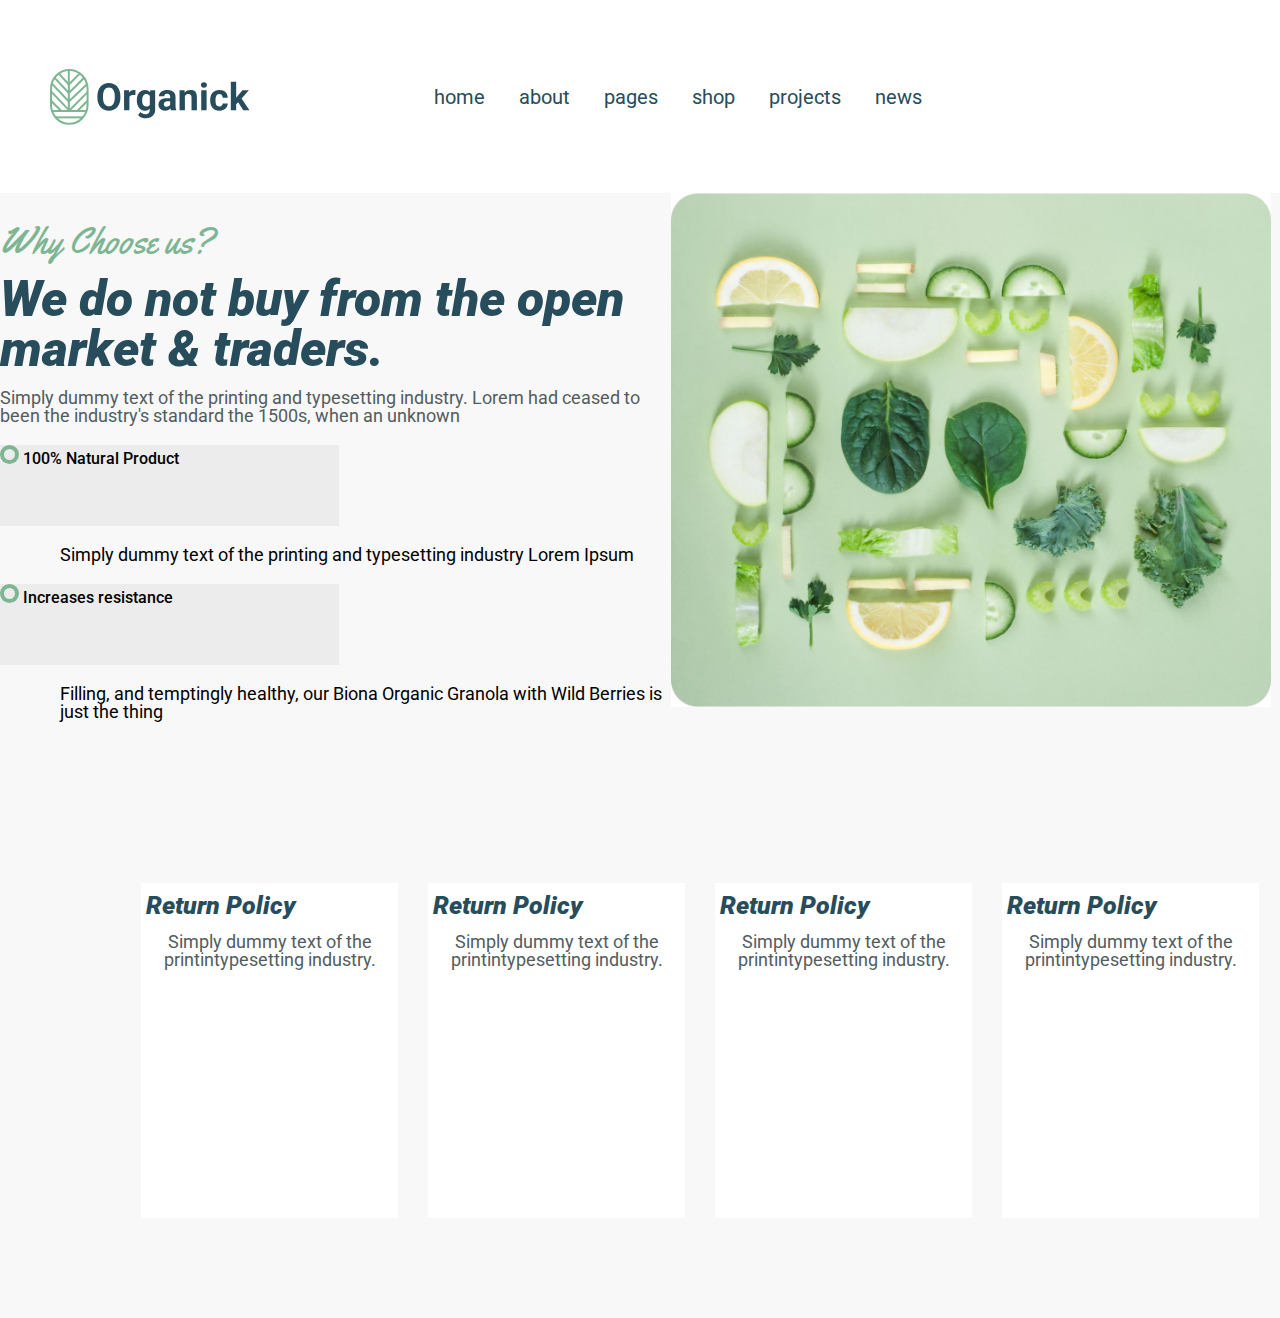
<file: index.html>
<!DOCTYPE html>
<html lang="en">
<head>
    <link rel="preconnect" href="https://fonts.googleapis.com">
    <link rel="preconnect" href="https://fonts.gstatic.com" crossorigin>
    <link href="https://fonts.googleapis.com/css2?family=Yellowtail&display=swap" rel="stylesheet">
    <link href="https://fonts.googleapis.com/css2?family=Roboto:ital,wght@0,100;0,300;0,400;0,500;0,700;0,900;1,100;1,300;1,400;1,500;1,700;1,900&family=Yellowtail&display=swap" rel="stylesheet">
    <link href="https://fonts.googleapis.com/css2?family=Open+Sans:ital,wght@0,300..800;1,300..800&family=Roboto:ital,wght@0,100;0,300;0,400;0,500;0,700;0,900;1,100;1,300;1,400;1,500;1,700;1,900&family=Yellowtail&display=swap" rel="stylesheet">
    <meta charset="UTF-8">
    <meta name="viewport" content="width=device-width, initial-scale=1.0">
    <title>about pages</title>
    <link rel="stylesheet" href="css/reset.css">
    <link rel="stylesheet" href="../css/fonts.css">
    <link rel="stylesheet" href="css/style.css">
    <link rel="icon" href="img/Logo (2).svg">
</head>
<body>
    <header class="oui">
        <a href="index.html">
            <img class="header-logo" src="img/Logo (1).svg" alt="logo"></a>
            <nav class="header-nav">
                <ul class="header-ul">
                    <li class="nav-li">
                        <a class="navli-a" href="index.html">home</a>
                    </li>
                    <li class="nav-li">
                        <a class="navli-a" href="#">about</a>
                    </li>
                    <li class="nav-li">
                        <a class="navli-a" href="#">pages</a>
                    </li>
                    <li class="nav-li">
                        <a class="navli-a" href="#">shop</a>
                    </li>
                    <li class="nav-li">
                        <a class="navli-a" href="#">projects</a>
                    </li>
                    <li class="nav-li">
                        <a class="navli-a" href="#">news</a>
                    </li>
                </ul>
            </nav>
    </header>
    <main>
        <section class="main-section">
            <div class="box">
                <div class="box-left">
                    <h3 class="section-h3">Why Choose us?</h3>
                    <p class="section-p1">We do not buy from the open market & traders.</p>
                    <p class="section-p2">Simply dummy text of the printing and typesetting industry. Lorem had ceased to been the industry's standard the 1500s, when an unknown</p>
                    <div class="mini-box">
                        <img class="mini-box-img" src="img/Icon.svg" alt="icon">
                        <p class="mini-box-p">100% Natural Product</p>
                    </div>
                    <div class="div-p">
                        <p class="p-down">Simply dummy text of the printing and typesetting industry Lorem Ipsum</p>
                    </div>
                    <div class="mini-box">
                        <img class="mini-box-img" src="img/Icon.svg" alt="icon">
                        <p class="mini-box-p">Increases resistance</p>
                    </div>
                    <div class="div-p">
                        <p class="p-down">Filling, and temptingly healthy, our Biona Organic Granola with Wild Berries is just the thing</p>
                    </div>
                </div><!--
                --><div class="box-right">
                    <img class="box-img-right" src="img/Image.jpg" alt="img">
                </div>
                <div class="top">
                    <div class="divdiv divdiv2">
                        <h4 class="div-h4">Return Policy</h4>
                        <p class="div-pp">Simply dummy text of the printintypesetting industry.</p>
                    </div><!--
                    --><div class="divdiv divdiv2">
                        <h4 class="div-h4">Return Policy</h4>
                        <p class="div-pp">Simply dummy text of the printintypesetting industry.</p>
                    </div><!--
                    --><div class="divdiv divdiv2">
                        <h4 class="div-h4">Return Policy</h4>
                        <p class="div-pp">Simply dummy text of the printintypesetting industry.</p>
                    </div><!--
                    --><div class="divdiv">
                        <h4 class="div-h4">Return Policy</h4>
                        <p class="div-pp">Simply dummy text of the printintypesetting industry.</p>
                    </div>
                </div>
            </div>
        </section>
    </main>
</body>
</html>
</file>
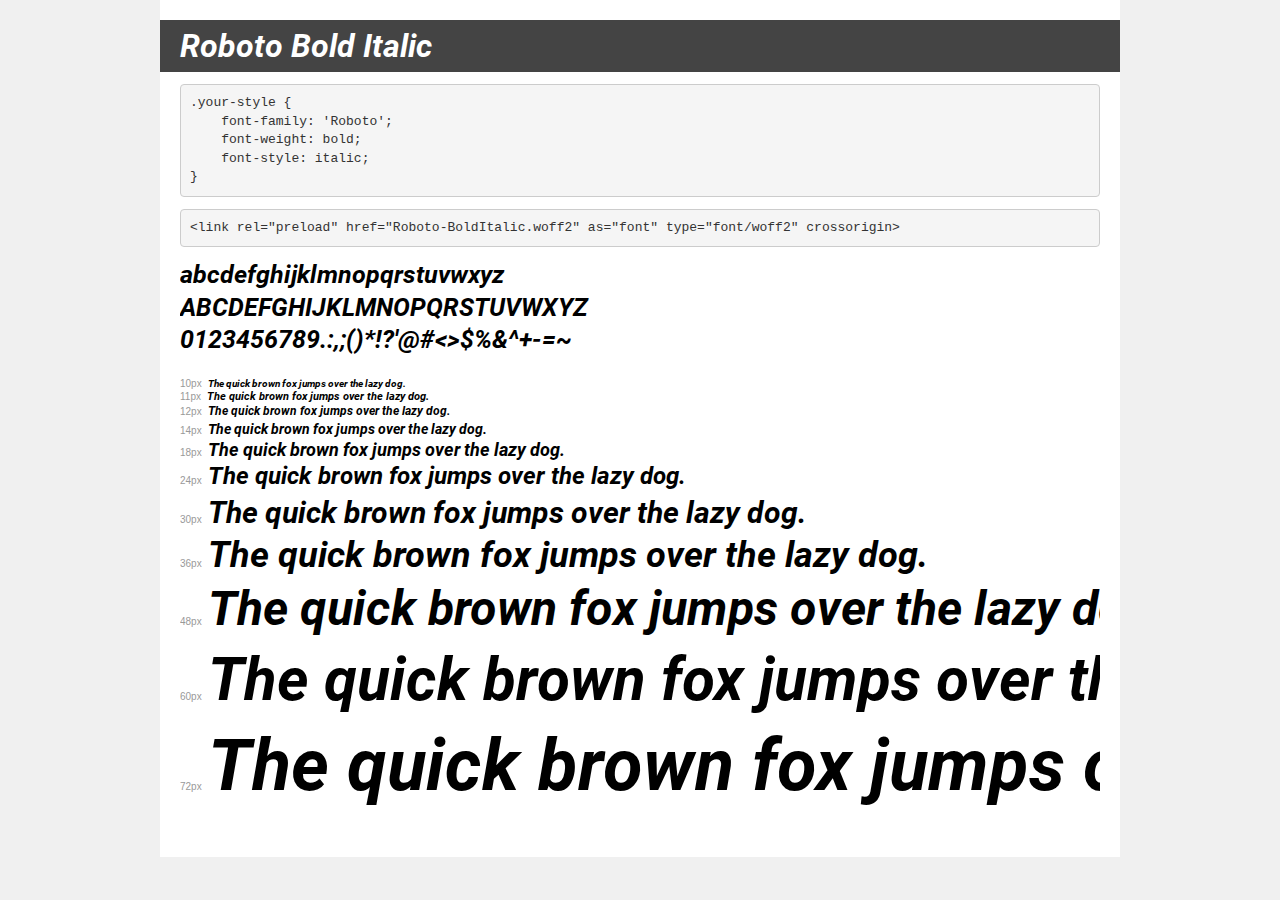
<file: fonts/demo.html>
<!DOCTYPE html>
<html lang="en">
<head>
    <meta charset="utf-8">
    <meta http-equiv="X-UA-Compatible" content="IE=edge">
    <meta name="viewport" content="width=device-width, initial-scale=1">
    <meta name="robots" content="noindex, noarchive">
    <meta name="format-detection" content="telephone=no">
    <title>Transfonter demo</title>
    <link href="stylesheet.css" rel="stylesheet">
    <style>
        /*
        http://meyerweb.com/eric/tools/css/reset/
        v2.0 | 20110126
        License: none (public domain)
        */
        html, body, div, span, applet, object, iframe,
        h1, h2, h3, h4, h5, h6, p, blockquote, pre,
        a, abbr, acronym, address, big, cite, code,
        del, dfn, em, img, ins, kbd, q, s, samp,
        small, strike, strong, sub, sup, tt, var,
        b, u, i, center,
        dl, dt, dd, ol, ul, li,
        fieldset, form, label, legend,
        table, caption, tbody, tfoot, thead, tr, th, td,
        article, aside, canvas, details, embed,
        figure, figcaption, footer, header, hgroup,
        menu, nav, output, ruby, section, summary,
        time, mark, audio, video {
            margin: 0;
            padding: 0;
            border: 0;
            font-size: 100%;
            font: inherit;
            vertical-align: baseline;
        }
        /* HTML5 display-role reset for older browsers */
        article, aside, details, figcaption, figure,
        footer, header, hgroup, menu, nav, section {
            display: block;
        }
        body {
            line-height: 1;
        }
        ol, ul {
            list-style: none;
        }
        blockquote, q {
            quotes: none;
        }
        blockquote:before, blockquote:after,
        q:before, q:after {
            content: '';
            content: none;
        }
        table {
            border-collapse: collapse;
            border-spacing: 0;
        }
        /* demo styles */
        body {
            background: #f0f0f0;
            color: #000;
        }
        .page {
            background: #fff;
            width: 920px;
            margin: 0 auto;
            padding: 20px 20px 0 20px;
            overflow: hidden;
        }
        .font-container {
            overflow-x: auto;
            overflow-y: hidden;
            margin-bottom: 40px;
            line-height: 1.3;
            white-space: nowrap;
            padding-bottom: 5px;
        }
        h1 {
            position: relative;
            background: #444;
            font-size: 32px;
            color: #fff;
            padding: 10px 20px;
            margin: 0 -20px 12px -20px;
        }
        .letters {
            font-size: 25px;
            margin-bottom: 20px;
        }
        .s10:before {
            content: '10px';
        }
        .s11:before {
            content: '11px';
        }
        .s12:before {
            content: '12px';
        }
        .s14:before {
            content: '14px';
        }
        .s18:before {
            content: '18px';
        }
        .s24:before {
            content: '24px';
        }
        .s30:before {
            content: '30px';
        }
        .s36:before {
            content: '36px';
        }
        .s48:before {
            content: '48px';
        }
        .s60:before {
            content: '60px';
        }
        .s72:before {
            content: '72px';
        }
        .s10:before, .s11:before, .s12:before, .s14:before,
        .s18:before, .s24:before, .s30:before, .s36:before,
        .s48:before, .s60:before, .s72:before {
            font-family: Arial, sans-serif;
            font-size: 10px;
            font-weight: normal;
            font-style: normal;
            color: #999;
            padding-right: 6px;
        }
        pre {
            display: block;
            padding: 9px;
            margin: 0 0 12px;
            font-family: Monaco, Menlo, Consolas, "Courier New", monospace;
            font-size: 13px;
            line-height: 1.428571429;
            color: #333;
            font-weight: normal;
            font-style: normal;
            background-color: #f5f5f5;
            border: 1px solid #ccc;
            overflow-x: auto;
            border-radius: 4px;
        }
        /* responsive */
        @media (max-width: 959px) {
            .page {
                width: auto;
                margin: 0;
            }
        }
    </style>
</head>
<body>
<div class="page">
    <div class="demo">
        <h1 style="font-family: 'Roboto'; font-weight: bold; font-style: italic;">Roboto Bold Italic</h1>
        <pre title="Usage">.your-style {
    font-family: 'Roboto';
    font-weight: bold;
    font-style: italic;
}</pre>
        <pre title="Preload (optional)">
&lt;link rel=&quot;preload&quot; href=&quot;Roboto-BoldItalic.woff2&quot; as=&quot;font&quot; type=&quot;font/woff2&quot; crossorigin&gt;</pre>
        <div class="font-container" style="font-family: 'Roboto'; font-weight: bold; font-style: italic;">
            <p class="letters">
                abcdefghijklmnopqrstuvwxyz<br>
ABCDEFGHIJKLMNOPQRSTUVWXYZ<br>
                0123456789.:,;()*!?'@#&lt;&gt;$%&^+-=~
            </p>
            <p class="s10" style="font-size: 10px;">The quick brown fox jumps over the lazy dog.</p>
            <p class="s11" style="font-size: 11px;">The quick brown fox jumps over the lazy dog.</p>
            <p class="s12" style="font-size: 12px;">The quick brown fox jumps over the lazy dog.</p>
            <p class="s14" style="font-size: 14px;">The quick brown fox jumps over the lazy dog.</p>
            <p class="s18" style="font-size: 18px;">The quick brown fox jumps over the lazy dog.</p>
            <p class="s24" style="font-size: 24px;">The quick brown fox jumps over the lazy dog.</p>
            <p class="s30" style="font-size: 30px;">The quick brown fox jumps over the lazy dog.</p>
            <p class="s36" style="font-size: 36px;">The quick brown fox jumps over the lazy dog.</p>
            <p class="s48" style="font-size: 48px;">The quick brown fox jumps over the lazy dog.</p>
            <p class="s60" style="font-size: 60px;">The quick brown fox jumps over the lazy dog.</p>
            <p class="s72" style="font-size: 72px;">The quick brown fox jumps over the lazy dog.</p>
        </div>
    </div>

</div>
</body>
</html>
</file>
<file: css/fonts.css>
@font-face {
    font-family: 'Roboto';
    src: url('../css/fonts.cssRoboto-BoldItalic.eot');
    src: url('../css/fonts.cssRoboto-BoldItalic.eot?#iefix') format('embedded-opentype'),
        url('../css/fonts.cssRoboto-BoldItalic.woff2') format('woff2'),
        url('../css/fonts.cssRoboto-BoldItalic.woff') format('woff'),
        url('../css/fonts.cssRoboto-BoldItalic.svg#Roboto-BoldItalic') format('svg');
    font-weight: bold;
    font-style: italic;
    font-display: swap;
}
</file>
<file: css/style.css>
.main-section{
    background-color: #F9F8F8;
}
.box{
    width: 1400px;
    margin-left: auto;
    margin-right: auto;
}
.box-left{
    width: 671px;
    display: inline-block;
    vertical-align: top;
}
.box-right{
    width: 600px;
    height: 690px;
    display: inline-block;
    vertical-align: top;
}
.box-img-right{
    width: 100%;
}
.mini-box{
    width: 339px;
    height: 81px;
    background-color: #ECECEC;
    margin-top: 20px;
    margin-bottom: 20px;
}
.div-p{
    font-size: 18px;
    margin-left: 60px;
}
.section-h3{
    color: #7EB693;
    font-size: 36px;
    display: inline-block;
    padding-top: 30px;
    font-family: "Yellowtail", cursive;
    font-weight: 400;
    font-style: normal;
}
.section-p1{
    color: #274C5B;
    font-size: 50px;
    padding-top: 15px;
    padding-bottom: 15px;
    font-family: "Roboto", sans-serif;
    font-weight: 900;
    font-style: italic;
}
.section-p2{
    color: #525C60;
    font-size: 18px;
    font-family: "Roboto", sans-serif;
    font-weight: 400;
    font-style: normal;
}
.mini-box-img{
    display: inline-block;
}
.mini-box-p{
    display: inline-block;
    font-family: "Roboto", sans-serif;
    font-weight: 500;
    font-style: normal;
}
.p-down{
    font-family: "Roboto", sans-serif;
    font-weight: 400;
    font-style: normal;
}
.top{
    width: 1118px;
    padding-bottom: 100px;
    margin-left: auto;
    margin-right: auto;
}
.divdiv{
    width: 257px;
    height: 335px;
    background-color: #FFFFFF;
    display: inline-block;
}
.divdiv2{
    margin-right: 30px;
}
.div-h4{
    text-align: left;
    font-size: 25px;
    color: #274C5B;
    margin-top: 10px;
    margin-left: 5px;
    padding-bottom: 15px;
    font-family: "Roboto", sans-serif;
    font-weight: 900;
    font-style: italic;
}
.div-pp{
   text-align: center; 
   font-size: 18px;
   color: #525C60;
   font-family: "Roboto", sans-serif;
   font-weight: 400;
   font-style: normal;
}
.header-logo{
    vertical-align: middle;
    display: inline-block;
    padding-left: 50px;

}
.header-nav{
    vertical-align: middle;
    display: inline-block;
    margin-left: 150px;
}
.nav-li{
    display: inline-block;
    font-size: 20px;
    padding-left: 30px;
}
.oui{
    padding-top: 68.64px;
    padding-bottom: 68.64px;
}
.navli-a{
    color: #274C5B;
    font-family: 'Roboto';
}
</file>
<file: fonts/stylesheet.css>
@font-face {
    font-family: 'Roboto';
    src: url('Roboto-BoldItalic.eot');
    src: url('Roboto-BoldItalic.eot?#iefix') format('embedded-opentype'),
        url('Roboto-BoldItalic.woff2') format('woff2'),
        url('Roboto-BoldItalic.woff') format('woff'),
        url('Roboto-BoldItalic.svg#Roboto-BoldItalic') format('svg');
    font-weight: bold;
    font-style: italic;
    font-display: swap;
}
</file>
